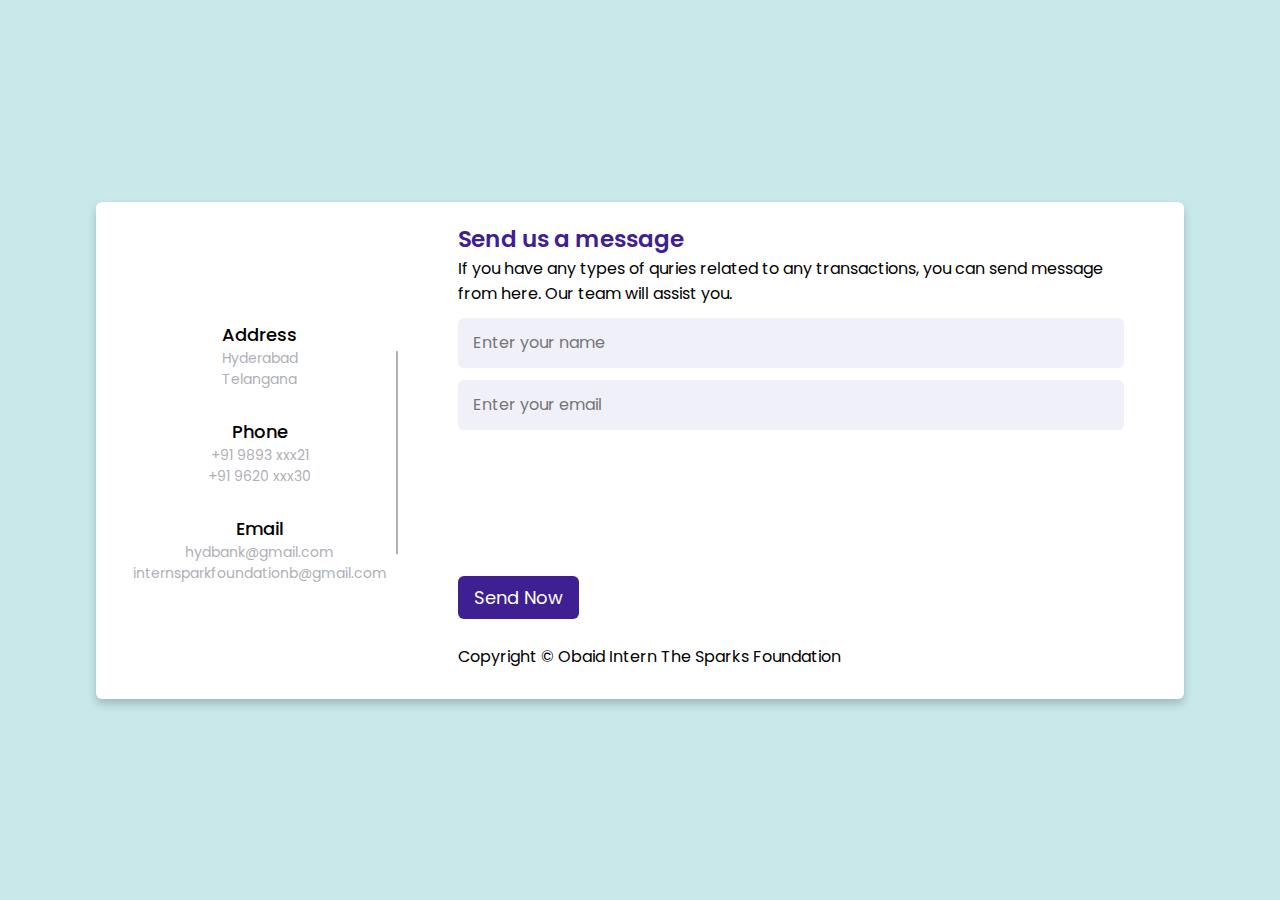
<file: TheSparksFoundationInternship/Basic Banking System Task-1/contact.html>
<!DOCTYPE html>
<html lang="en">
<head>
    <meta charset="UTF-8">
    <meta http-equiv="X-UA-Compatible" content="IE=edge">
    <meta name="viewport" content="width=device-width, initial-scale=1.0">
    <title>Contact</title>
    <link rel="stylesheet" href="styles.css">

</head>
<body>
    
  <div class="container">
    <div class="content">
      <div class="left-side">
        <div class="address details">
          <i class="fas fa-map-marker-alt"></i>
          <div class="topic">Address</div>
          <div class="text-one">Hyderabad</div>
          <div class="text-two">Telangana</div>
        </div>
        <div class="phone details">
          <i class="fas fa-phone-alt"></i>
          <div class="topic">Phone</div>
          <div class="text-one">+91 9893 xxx21</div>
          <div class="text-two">+91 9620 xxx30</div>
        </div>
        <div class="email details">
          <i class="fas fa-envelope"></i>
          <div class="topic">Email</div>
          <div class="text-one">hydbank@gmail.com</div>
          <div class="text-two">internsparkfoundationb@gmail.com</div>
        </div>
      </div>
      <div class="right-side">
        <div class="topic-text">Send us a message</div>
        <p>If you have any types of quries related to any transactions, you can send message from here. Our team will assist you.</p>
      <form action="#">
        <div class="input-box">
          <input type="text" placeholder="Enter your name">
        </div>
        <div class="input-box">
          <input type="text" placeholder="Enter your email">
        </div>
        <div class="input-box message-box">
          
        </div>
        <div class="button">
          <input type="button" value="Send Now" >
        </div>
      </form>
      <br>
      <footer class="four">Copyright &#169 Obaid Intern The Sparks Foundation</footer>
    </div>
    </div>
  </div>
  
</body>
</file>
<file: TheSparksFoundationInternship/Basic Banking System Task-1/styles.css>
/* Google Font CDN Link */
@import url('https://fonts.googleapis.com/css2?family=Poppins:wght@200;300;400;500;600;700&display=swap');
*{
  margin: 0;
  padding: 0;
  box-sizing: border-box;
  font-family: "Poppins" , sans-serif;
}
body{
  min-height: 100vh;
  width: 100%;
  background: #c8e8e9;
  display: flex;
  align-items: center;
  justify-content: center;
}
.container{
  width: 85%;
  background: #fff;
  border-radius: 6px;
  padding: 20px 60px 30px 40px;
  box-shadow: 0 5px 10px rgba(0, 0, 0, 0.2);
}
.container .content{
  display: flex;
  align-items: center;
  justify-content: space-between;
}
.container .content .left-side{
  width: 25%;
  height: 100%;
  display: flex;
  flex-direction: column;
  align-items: center;
  justify-content: center;
  margin-top: 15px;
  position: relative;
}
.content .left-side::before{
  content: '';
  position: absolute;
  height: 70%;
  width: 2px;
  right: -15px;
  top: 50%;
  transform: translateY(-50%);
  background: #afafb6;
}
.content .left-side .details{
  margin: 14px;
  text-align: center;
}
.content .left-side .details i{
  font-size: 30px;
  color: #3e2093;
  margin-bottom: 10px;
}
.content .left-side .details .topic{
  font-size: 18px;
  font-weight: 500;
}
.content .left-side .details .text-one,
.content .left-side .details .text-two{
  font-size: 14px;
  color: #afafb6;
}
.container .content .right-side{
  width: 75%;
  margin-left: 75px;
}
.content .right-side .topic-text{
  font-size: 23px;
  font-weight: 600;
  color: #3e2093;
}
.right-side .input-box{
  height: 50px;
  width: 100%;
  margin: 12px 0;
}
.right-side .input-box input,
.right-side .input-box textarea{
  height: 100%;
  width: 100%;
  border: none;
  outline: none;
  font-size: 16px;
  background: #F0F1F8;
  border-radius: 6px;
  padding: 0 15px;
  resize: none;
}
.right-side .message-box{
  min-height: 110px;
}
.right-side .input-box textarea{
  padding-top: 6px;
}
.right-side .button{
  display: inline-block;
  margin-top: 12px;
}
.right-side .button input[type="button"]{
  color: #fff;
  font-size: 18px;
  outline: none;
  border: none;
  padding: 8px 16px;
  border-radius: 6px;
  background: #3e2093;
  cursor: pointer;
  transition: all 0.3s ease;
}
.button input[type="button"]:hover{
  background: black;
}

@media (max-width: 950px) {
  .container{
    width: 90%;
    padding: 30px 40px 40px 35px ;
  }
  .container .content .right-side{
   width: 75%;
   margin-left: 55px;
}
}
@media (max-width: 820px) {
  .container{
    margin: 40px 0;
    height: 100%;
  }
  .container .content{
    flex-direction: column-reverse;
  }
 .container .content .left-side{
   width: 100%;
   flex-direction: row;
   margin-top: 40px;
   justify-content: center;
   flex-wrap: wrap;
 }
 .container .content .left-side::before{
   display: none;
 }
 .container .content .right-side{
   width: 100%;
   margin-left: 0;
 }
}
</file>
